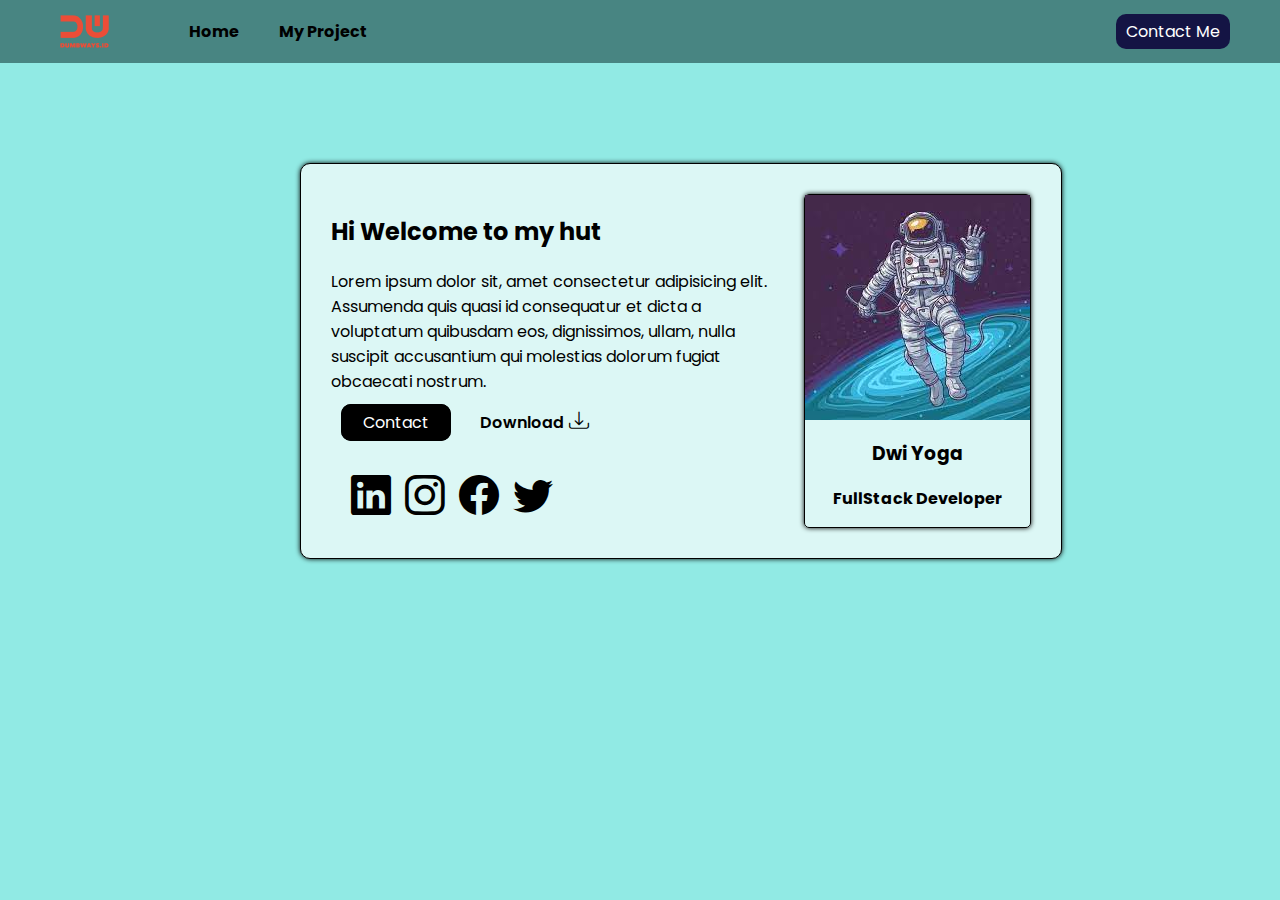
<file: index.html>
<html lang="en">
<head>
    <meta charset="UTF-8">
    <meta http-equiv="X-UA-Compatible" content="IE=edge">
    <meta name="viewport" content="width=device-width, initial-scale=1.0">
    <link rel="stylesheet" href="https://cdn.jsdelivr.net/npm/bootstrap-icons@1.9.1/font/bootstrap-icons.css">
    <link rel="stylesheet" href="assets/style/style.css">
    <title>Home</title>
</head>
<body>
    <nav>
        <div class="left-side"> 
            <a href="index.html">
                <img src="assets/images/logo.png" alt="">
            </a>
            <div id="homeProject">
                <a href="index.html">Home</a>
                <a href="my-project.html">My Project</a>
            </div>
        </div>
        <div class="right-side">
            <a href="contact-me.html">Contact Me</a>
        </div>
    </nav> 

    <div class="containerHome">
            <div class="personalcard">
                <h2>Hi Welcome to my hut</h2>
                <p>Lorem ipsum dolor sit, amet consectetur adipisicing elit. Assumenda quis quasi id consequatur et dicta a voluptatum quibusdam eos, dignissimos, ullam, nulla suscipit accusantium qui molestias dolorum fugiat obcaecati nostrum.</p>
                <div class="pc-me">
                    <div class="pc-me">
                        <a href="https://wa.me/6281513424999" class="contact" target="_blank">Contact</a>
                        <a href="#" class="download">Download<i class="bi bi-download"></i></a>
                    </div>

                    <div class="pc-sm">
                        <a href=""><i class="bi bi-linkedin"></i></a>
                        <a href="https://www.instagram.com/dwiyoga00/" target="_blank"> <i class="bi bi-instagram"></i></a>
                        <a href="https://web.facebook.com/?_rdc=1&_rdr" target="_blank"><i class="bi bi-facebook"></i></a>
                        <a href=""><i class="bi bi-twitter"></i></a>
                    </div>
                </div>
            </div>

            <div class="images">
                <img src="assets/images/astronot.jpg" class="image">
                <div class="textName">
                    <h3>Dwi Yoga</h3>
                    <p>FullStack Developer</p>
                </div>
            </div>
    </div>

        

    
</body>
</html>
</file>
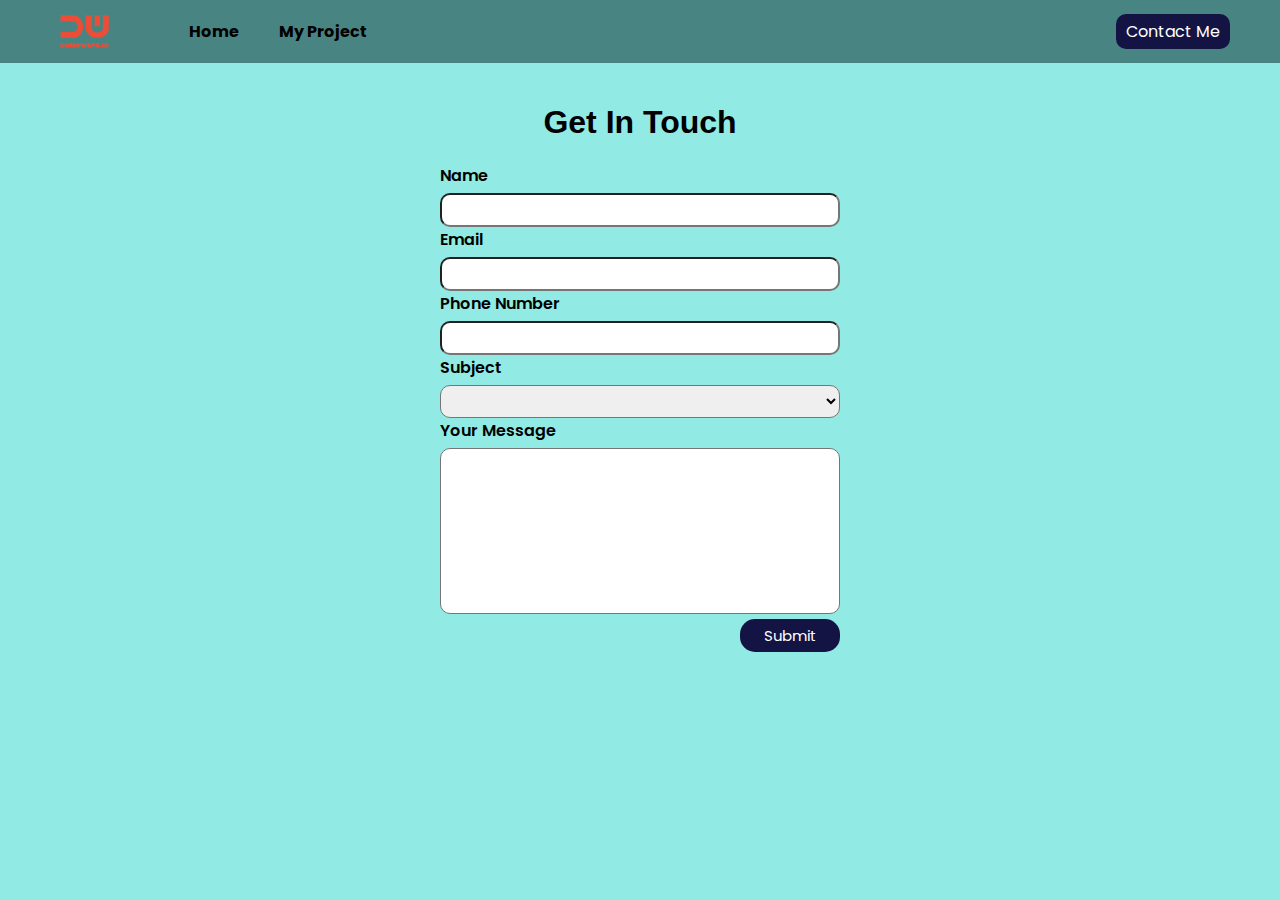
<file: contact-me.html>
<html lang="en">
<head>
    <meta charset="UTF-8">
    <meta http-equiv="X-UA-Compatible" content="IE=edge">
    <meta name="viewport" content="width=device-width, initial-scale=1.0">
    <link href="https://cdn.jsdelivr.net/npm/bootstrap@5.2.0-beta1/dist/css/bootstrap.min.css" rel="stylesheet" integrity="sha384-0evHe/X+R7YkIZDRvuzKMRqM+OrBnVFBL6DOitfPri4tjfHxaWutUpFmBp4vmVor" crossorigin="anonymous">
    <link rel="stylesheet" href="https://cdn.jsdelivr.net/npm/bootstrap-icons@1.9.1/font/bootstrap-icons.css">
    <link rel="stylesheet" href="assets/style/style.css">
    <title>Contact Me</title>
</head>
<body>
    <nav>
        <div class="left-side"> 
            <a href="index.html">
                <img src="assets/images/logo.png" alt="">
            </a>
            <div id="homeProject">
                <a href="index.html">Home</a>
                <a href="my-project.html">My Project</a>
            </div>
        </div>
        <div class="right-side">
            <a href="contact-me.html">Contact Me</a>
        </div>
    </nav>

    <div class="contactme">
        <h1>Get In Touch</h1>
        <form>
            <div>
                <label for="input-name">Name</label>
                <input id="input-name" type="text">
            </div>
            <div>
                <label for="input-email">Email</label>
                <input id="input-email" type="email">
            </div>
            <div>
                <label for="input-phone">Phone Number</label>
                <input id="input-phone" type="number">
            </div>
            <div>
                <label for="input-subject">Subject</label>
                <select id="input-subject">
                    <option hidden></option>
                    <option>Lets Talk</option>
                    <option>Lets Collaboration</option>
                    <option>Lets Create Project</option>
                </select>
            </div>

            <div>
                <label for="input-message">Your Message</label>
                <textarea name="" id="input-message" cols="30" rows="8" class="message"></textarea>
            </div>
            
            <button class="submit" type="button" onclick="submitData('event')">Submit</button> 
        </form>
    </div>

    <script src="assets/js/contact.js"></script>
</body>
</html>
</file>
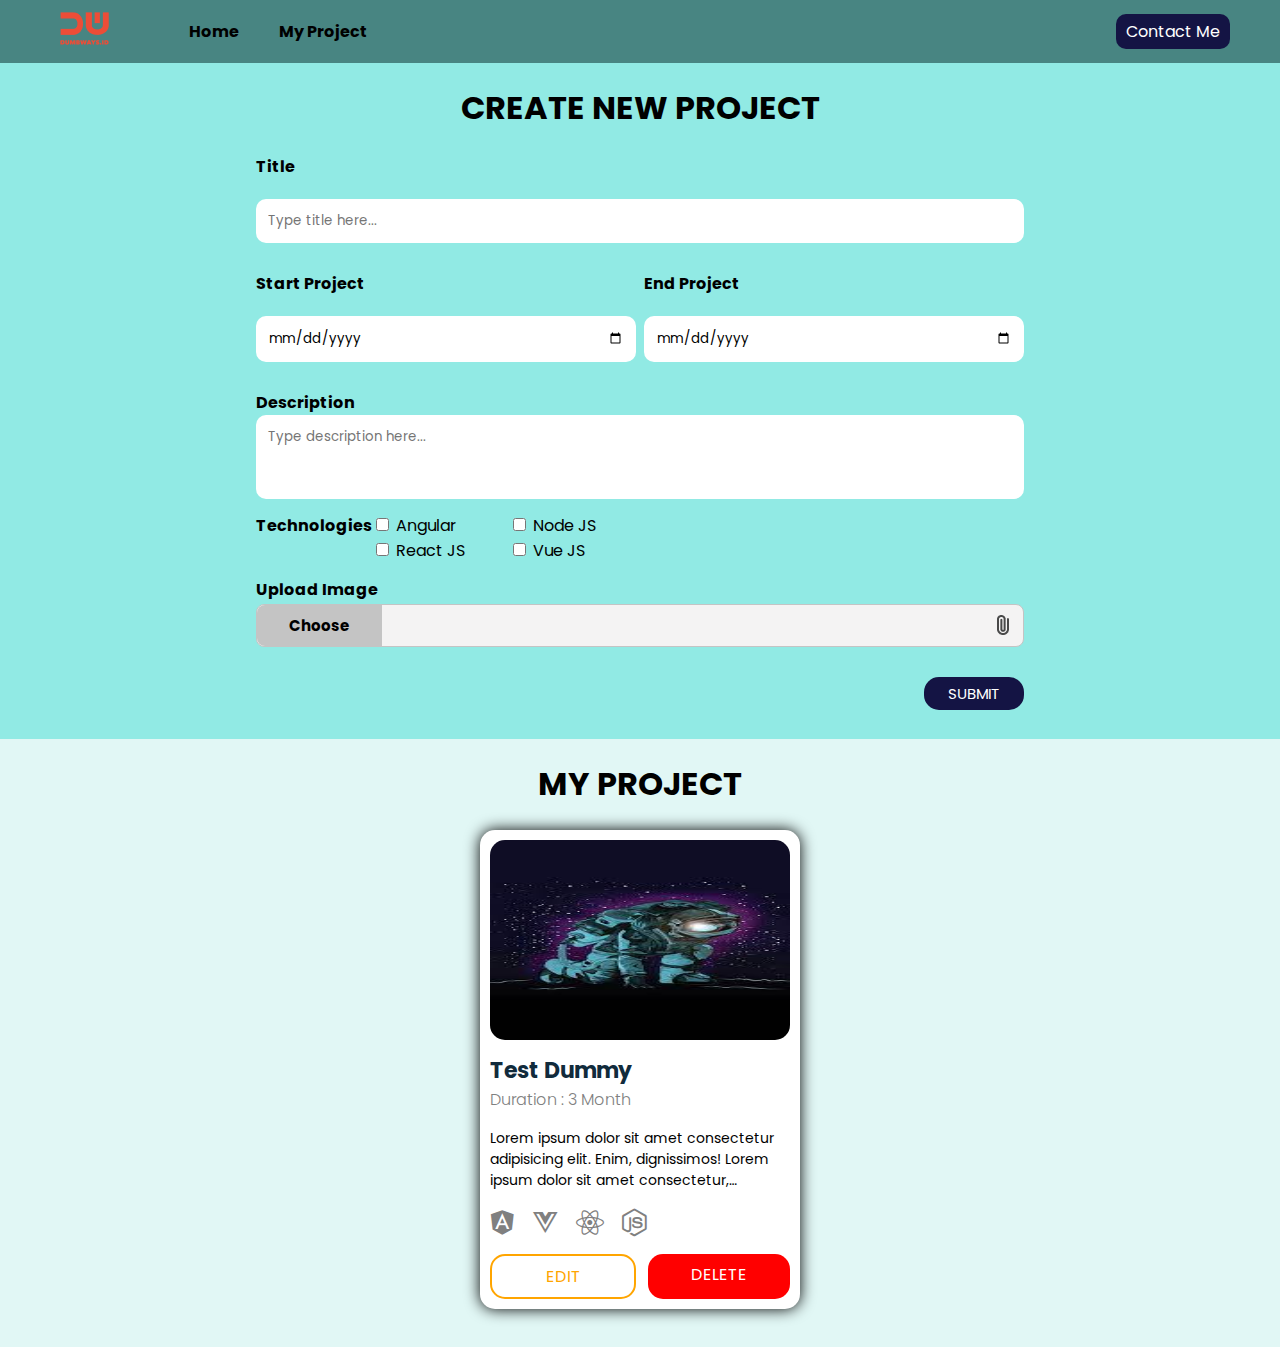
<file: my-project.html>
<!DOCTYPE html>
<html lang="en">

<head>
    <meta charset="UTF-8">
    <meta http-equiv="X-UA-Compatible" content="IE=edge">
    <meta name="viewport" content="width=device-width, initial-scale=1.0">
    <link rel="stylesheet" href="https://cdnjs.cloudflare.com/ajax/libs/font-awesome/6.1.1/css/all.min.css">
    <link rel="stylesheet" href="assets/style/style.css">
    <title>My Project</title>
</head>

<body>
    <!-- Navbar -->
    <nav>
        <div class="left-side"> 
            <a href="index.html">
                <img src="assets/images/logo.png" alt="">
            </a>
            <div id="homeProject">
                <a href="index.html">Home</a>
                <a href="my-project.html">My Project</a>
            </div>
        </div>
        <div class="right-side">
            <a href="contact-me.html">Contact Me</a>
        </div>
    </nav>

    <!-- create project -->
    <div class="container1">
        <div class="formInputContainer">
            <form onsubmit="postProject(event)">
                <h1 class="titleProject">CREATE NEW PROJECT</h1>
                <div class="inputWrapper">
                    <label for="titleProject">Title</label>
                    <input type="text" id="titleProject" placeholder="Type title here...">
                </div>

                <div class="inputDateProject">
                    <div class="leftDate">
                        <div class="inputWrapper">
                            <label for="startDateProject">Start Project</label>
                            <input type="date" id="startDateProject">
                        </div>
                    </div>

                    <div class="rightDate">
                        <div class="inputWrapper">
                            <label for="endDateProject">End Project</label>
                            <input type="date" id="endDateProject">
                        </div>
                    </div>
                </div>

                <div class="inputWrapper">
                    <label for="descriptionProject">Description</label>
                    <textarea type="text" id="descriptionProject" placeholder="Type description here..."></textarea>
                </div>

                <div class="checkBoxWrapper">
                    <label class="labelTecnologies">Technologies</label>
                    <div class="checkBoxLeftItem">
                        <div class=ItemCheckboxxWrapper">
                            <input type="checkbox" id="angular" name="checkboxProject" value="angular">
                            <label for="angular">Angular</label>
                        </div>
                        <div class="ItemCheckboxWrapper">
                            <input type="checkbox" id="react-js" name="checkboxProject" value="react">
                            <label for="react-js">React JS</label>
                        </div>
                    </div>
                    <div class="checkBoxRightItem">
                        <div class="ItemCheckboxWrapper">
                            <input type="checkbox" id="node-js" name="checkboxProject" value="node-js">
                            <label for="node-js">Node JS</label>
                        </div>
                        <div class="ItemCheckboxWrapper">
                            <input type="checkbox" id="vue-js" name="checkboxProject" value="vuejs">
                            <label for="vue-js">Vue JS</label>
                        </div>
                    </div>
                </div>

                <div class="inputWrapper">
                    <label>Upload Image</label>
                    <div class="input-blog-image-group">
                        <label for="inputImageProject">
                            <p>Choose</p>
                            <img src="assets/images/file.png" alt="file" />
                        </label>
                        <input type="file" id="inputImageProject" hidden />
                    </div>
                    <div class="buttonWrapper">
                        <button type="submit">SUBMIT</button>
                    </div>
                </div>
                
            </form>
        </div>
    </div>


    <!-- project render -->
    <section id="container2">
    <div class="projectRender" >
        <h1 class="titleProject">MY PROJECT</h1>

        <div class="cardProjectContainer" id="cardProjectRender">
            <div class="cardProjectRender">
                <div class="projectImgWrapper">
                    <img src="assets/images/astronotA.jpg" alt="">
                </div>
                <div class="projectContentWrapper">
                    <a href="detail-project.html" class="titleCardProject">Test Dummy</a>
                    <p class="distanceCardProject">Duration : 3 Month</p>
                    <p class="descCardProject">Lorem ipsum dolor sit amet consectetur adipisicing elit. Enim,
                        dignissimos!
                        Lorem ipsum dolor sit amet consectetur, adipisicing elit. Ab, molestiae.</p>
                    <div class="iconCardProject">
                        <div class="itemIconProject">
                            <i class="fa-brands fa-angular"></i>
                        </div>
                        <div class="itemIconProject">
                            <i class="fa-brands fa-vuejs"></i>
                        </div>
                        <div class="itemIconProject">
                            <i class="fa-brands fa-react"></i>
                        </div>
                        <div class="itemIconProject">
                            <i class="fa-brands fa-node-js"></i>
                        </div>
                    </div>
                    <div class="cardProjectAction">
                        <a href="#" class="cardEditAction">EDIT</a>
                        <a href="#" class="cardDeleteAction">DELETE</a>
                    </div>
                </div>
            </div>
        </div>
    </div>
</section>

</body>
<script src="assets/js/myProject.js"></script>

</html>
</file>
<file: assets/style/style.css>
@import url('https://fonts.googleapis.com/css2?family=Poppins:wght@200&family=Quicksand:wght@400;700&display=swap');
*{
    font-family: 'Poppins', sans-serif;
}

body{
    margin: 0cm;
    background-color:#91EAE4;
}

/* ==== start css Navbar ==== */
nav {
    display: flex;
    height: 7vh;
    background-color: #488582;
}

nav div {
    flex: 1;
    display: flex;
    align-items: center;
}

nav .left-side {
    padding-left: 50px;
}

nav .left-side img {
    margin-right: 40px;
}

nav .left-side a {
    font-weight: bold;
    padding: 5px 10px;
    margin-right: 20px;
    text-decoration: none;
    color: black;
    border-radius: 5px;
    -webkit-border-radius: 5p;
    -moz-border-radius: 5p;
    -ms-border-radius: 5p;
    -o-border-radius: 5p;
}

nav .right-side {
    padding-right: 50px;
    justify-content: end;
}

nav .right-side a {
    text-decoration: none;
    color: white;
    background-color: rgb(20, 20, 68);
    padding: 5px 10px;
    border-radius: 10px;
    -webkit-border-radius: 10px;
    -moz-border-radius: 10px;
    -ms-border-radius: 10px;
    -o-border-radius: 10px;
}

nav .left-side #homeProject a:hover{
    background-color: lightblue;
}

nav .right-side a:hover{
    background-color: lightblue;
}
/* ==== end css navbar layout ==== */


/* === start Css home === */
.containerHome{
    background-color: #dcf7f5;
    display: flex;
    margin-top: 100px;
    border: 1px solid black;
    width: 700px;
    padding: 30px;
    border-radius: 10px;
    box-shadow: 0px 0px 5px;
    margin-left: 300px;
}
.images{
    border: 1px solid black;
    width: 250px;
    border-radius: 5px 5px 5px 5px;
    margin-left: 20px;
    margin-right: auto;
    box-shadow: 0px 0px 5px;
    -webkit-border-radius: 5px 5px 5px 5px;
    -moz-border-radius: 5px 5px 5px 5px;
    -ms-border-radius: 5px 5px 5px 5px;
    -o-border-radius: 5px 5px 5px 5px;
}
.textName{
    text-align:center; 
    margin-top: 10px;
    font-weight: bold;
} 
.contact .bi-download a:hover{
    background-color: lightblue;
}
.pc-me .contact{
    background-color: black;
    color:white;
    margin-right: 20px;
    margin-left: 10px;
    text-decoration: none;
    border: 2px solid black;
    padding: 5px 20px 5px 20px;
    border-radius: 10px 10px 10px 10px;
}
.pc-me .download{
    color:black;
    margin-right: 20px;
    text-decoration: none;
    margin-left: 5px;
    font-weight: 600;
}
.bi-download{
    margin-left: 5px;
    font-size: 20px;
}
.pc-sm{
    margin-top: 40px;
    margin-left: 20px;
    word-spacing: 10px;
}
.bi-linkedin{
    color: black;
    font-size: 40px;
}
.bi-instagram{
    color: black;
    font-size: 40px;
}
.bi-facebook{
    color: black;
    font-size: 40px;
}
.bi-twitter{
    color: black;
    font-size: 40px;
}
/*=== end Css home ===*/


/*=== Start css contactme ===*/
.contactme{
    font-weight: 600;
    padding-top: 20px;
    width: 400px;
    margin:auto;
}

.contactme h1{
    text-align: center;
    font-weight: 600;
    font-family: 'Gill Sans', 'Gill Sans MT', Calibri, 'Trebuchet MS', sans-serif;
}

#input-name{
    width: 100%;
    padding: 5px;
    border-radius: 10px;
    margin-top: 5px;
 }

#input-email{
    width: 100%;
    padding: 5px;
    border-radius: 10px;
    margin-top: 5px;
    
}

#input-phone{
    width: 100%;
    padding: 5px;
    border-radius: 10px;
    margin-right: 5px;
    margin-top: 5px;
 }

 #input-subject{
    width: 100%;
    padding: 5px;
    border-radius: 10px;
    margin-top: 5px;
}

#input-message {
    width: 100%;
    box-sizing: border-box;
    resize: none;
    border-radius: 10px;
    margin-top: 5px;
    margin-top: 5px;
}

button{
    width: 100px;
    padding: 5px;
    color: white;
    background-color: rgb(20, 20, 68);
    border-radius: 15px;
    font-size: 15px;
    float: right;
    margin-top: 5px;
    margin-bottom: 10px;
    border: none;
}

.contactme button:hover {
    background:  rgb(175, 252, 60);
  }

/*=== end css contactme ===*/

/*=== Start css New Project ===*/
  /*title*/

  
.inputWrapper {
    display: flex;
    flex-direction: column;
    margin: 14px 0;
}
.inputWrapper input {
    border: none;
    padding: 12px 12px;
    border-radius: 10px;
    margin-top: 20px;
    -webkit-border-radius: 10px;
    -moz-border-radius: 10px;
    -ms-border-radius: 10px;
    -o-border-radius: 10px;
}
.inputWrapper label {
    font-weight: 700;
    font-size: 16px;
}

/* Description*/
.inputWrapper textarea {
    resize: none;
    height: 60px;
    border-radius: 10px;
    border: none;
    padding: 12px 12px;
    
}

.labelTecnologies {
    font-weight: 700;
    font-size: 16px;
}

.buttonWrapper {
    justify-content: end;
    margin: 5px 0;
}

.buttonWrapper button {
    border: none;
    width: 100px;
    padding: 5px;
    color: white;
    background-color: rgb(20, 20, 68);
    border-radius: 15px;
    font-size: 15px;
    cursor: pointer;
}
.buttonWrapper button:hover {
    background: rgb(175, 252, 60);
  }
/* input project */

#container2{
    background-color:#e1f7f5;
}

.formInputContainer {
    width: 60%;
    margin: auto;
}

.formInputContainer form {
    box-sizing: border-box;
}

.titleProject {
    text-align: center;
}

.inputDateProject {
    display: flex;
    justify-content: space-between;
    flex-direction: row;
}

.leftDate {
    width: 50%;
}

.rightDate {
    width: 50%;
    margin-left: 8px;
}

.input-blog-image-group {
    box-sizing: border-box;
    width: 100%;
    font-size: 20px;
    font-weight: 400;
    padding-right: 8px;
    margin-top: 2px;
    margin-bottom: 20px;
    background: #f4f3f3;
    border: 1px solid #c4c4c4;
    border-radius: 8px;
    cursor: pointer;
}

.input-blog-image-group label p {
    font-size: 15px;
    margin: 0;
    background-color: #c4c4c4;
    padding: 9px 32px;
    border-radius: 8px 0 0 8px;
}

.input-blog-image-group label {
    cursor: pointer;
    display: flex;
    align-items: center;
    justify-content: space-between;
}
/*End New Project*/

/*Start My Project*/

.projectRender {
    width: 90%;
    margin: auto;
    display: flex;
    flex-direction: column;
    flex-wrap: wrap;
}

.cardProjectRender {
    background-color: white;
    width: 300px;
    border-radius: 15px;
    padding: 10px;
    display: flex;
    justify-content: space-between;
    flex-direction: column;
    box-shadow: 0 0 15px black;
    margin: 0 8px 38px 8px;
}

.cardProjectRender p {
    margin: 0;
}

.projectImgWrapper {
    border-radius: 15px;
    width: 100%;
    height: 200px;
}

.projectImgWrapper img {
    border-radius: 15px;
    width: 100%;
    height: 100%;
}

.projectContentWrapper {
    margin-top: 14px;
}

.titleCardProject {
    font-weight: 700;
    font-size: 22px;
    color: #112B3C;
    text-decoration: none;
}

.iconCardProject {
    display: flex;
    align-items: center;
}

.iconCardProject i {
    font-size: 28px;
    margin-right: 18px;
    color:grey;
}

.distanceCardProject {
    color: grey;
    margin-bottom: 16px !important;
    font-weight: 300;
}

.descCardProject {
    font-size: 14px;
    margin-bottom: 18px !important;
    text-overflow: ellipsis;
    /* white-space: nowrap; */
    overflow: hidden;
    display: -webkit-box;
    -webkit-line-clamp: 3;
    /* number of lines to show */
    line-clamp: 3;
    -webkit-box-orient: vertical;
}

.cardProjectAction {
    display: flex;
    justify-content: space-between;
    margin-top: 14px;
}

.cardEditAction {
    width: 42%;
    text-align: center;
    padding: 8px;
    border: 2px solid orange;
    border-radius: 15px;
    color: orange;
    text-decoration: none;
}

.cardDeleteAction {
    width: 42%;
    text-align: center;
    padding: 8px;
    background-color:red;
    border-radius: 15px;
    color: white;
    text-decoration: none;
}

.cardProjectContainer {
    display: flex;
    flex-wrap: wrap;
    justify-content: center;
}

.checkBoxWrapper {
    display: flex;
    flex-direction: row;
}

.checkBoxLeftItem {
    display: flex;
    flex-direction: column;
    margin-right: 44px;
}

.checkBoxRightItem {
    display: flex;
    flex-direction: column;
    margin-right: 44px;
}

  /*=== End css My Project ===*/

/*=== Start css my project detail ===*/
  .project-detail {
    /* background-color: aquamarine; */
    justify-content: center;
    align-items: center;
    padding: 0 100px 50px 100px;
  }
  
  .project-detail h2 {
    text-align: center;
    padding: 28px 0;
  }
  
  .project-detail .detail {
    /* background-color: #dcf7f5; */
    display: flex;
    width: 100%;
    margin-bottom: 32px;
  }
  
  .project-detail .detail .detail-left {
    /* background-color: gray; */
    display: flex;
    width: 70%;
  }
  
  .project-detail .detail .detail-left img {
    width: 100%;
    object-fit: cover;
    padding: 0 100px 0 0;
  }
  
  .project-detail .detail .detail-right {
    /* background-color: aquamarine; */
    margin-left: 50px;
    padding: 24px 0 0 12px;
    width: 50%;
  }
  
  .project-detail .detail .detail-right h3 {
    font-size: 20px;
    font-weight: 600;
    margin-bottom: 12px;
  }
  
  .project-detail .detail .detail-right .duration {
    font-size: 16px;
    margin-bottom: 32px;
  }
  
  .project-detail .detail .detail-right .duration i {
    font-weight: 600;
    margin-right: 8px;
    padding: 4px 12px;
    font-size: 24px;
  }
  
  .project-detail .detail .detail-right .technologis {
    display: flex;
    width: 100%;
  }
  
  .project-detail .detail .detail-right .technologis i {
    font-weight: 600;
    margin-right: 8px;
    padding: 4px 12px;
    font-size: 25px;
  }

  .project-detail .detail .detail-right .technologis .technologis-left {
    /* background-color:aqua; */
    width: 50%;
  }
  
  
  .project-detail .detail .detail-right .technologis .technologis-right {
    /* background-color: yellow; */
    width: 50%;
  }
  
  .project-detail .detail-description {
    font-size: 14px;
    margin-top: 12px;
    line-height: 18px;
  }
  /*=== End css my project detail ===*/
</file>
